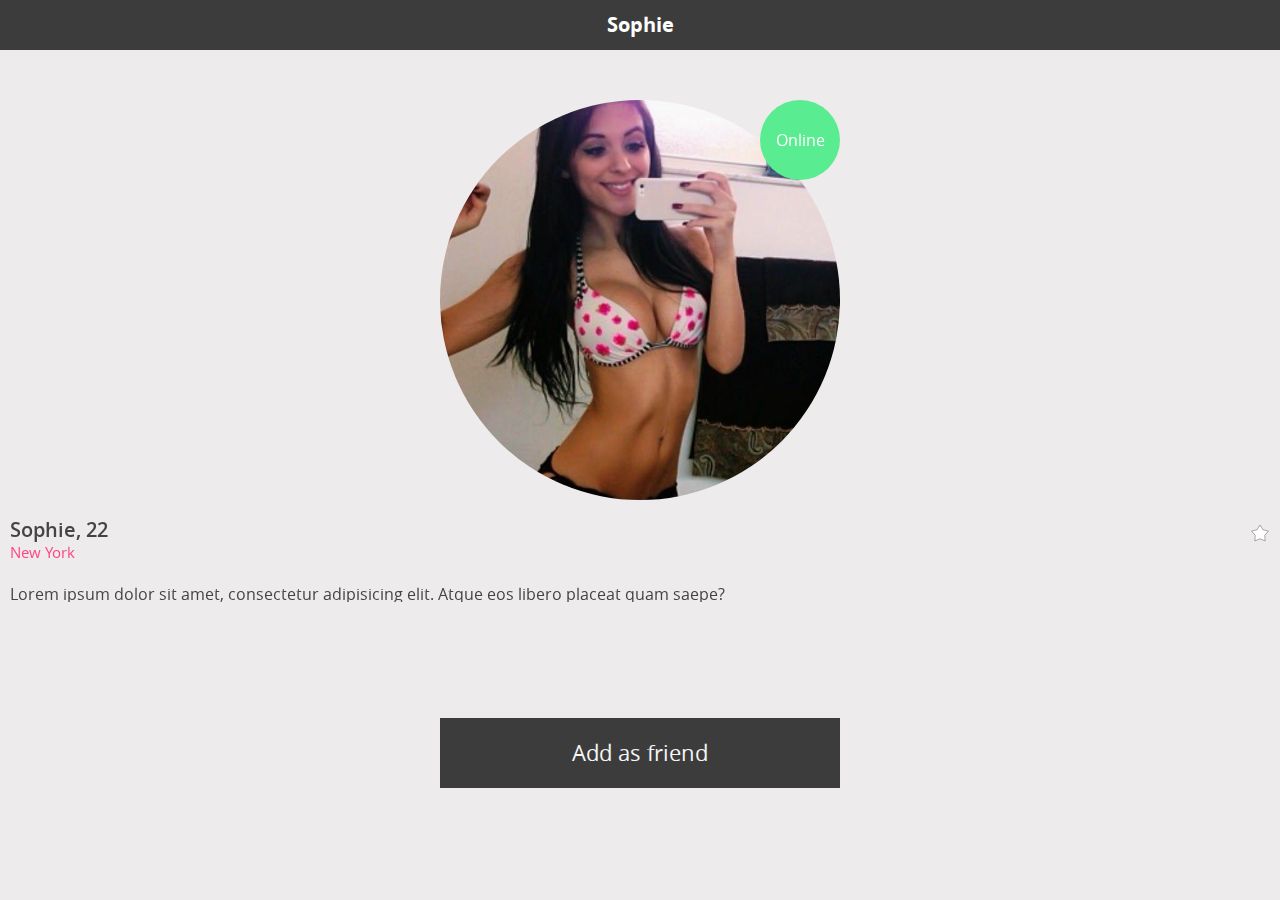
<file: index.html>
<!doctype html>
<html lang="en">
<head>
    <meta charset="UTF-8">
    <meta name="viewport"
          content="width=device-width, user-scalable=no, initial-scale=1.0, maximum-scale=1.0, minimum-scale=1.0">
    <meta http-equiv="X-UA-Compatible" content="ie=edge">
    <title>Document</title>
    <link rel="stylesheet" href="css/style.css">
    <script type="text/javascript" src="js/main.js"></script>
</head>
<body>
    <header class="header">
        <a href="#" title="Back" class="nav-back navigate"></a>
        <h1 class="user_name">Sophie</h1>
    </header>
    <div class="main" id="main"></div>
</body>
</html>
</file>
<file: css/style.css>
@font-face { font-family: 'open_sans'; src: url("../fonts/opensans-bold-webfont.eot"); src: url("../fonts/opensans-bold-webfont.eot?#iefix") format("embedded-opentype"), url("../fonts/opensans-bold-webfont.woff2") format("woff2"), url("../fonts/opensans-bold-webfont.woff") format("woff"), url("../fonts/opensans-bold-webfont.ttf") format("truetype"), url("../fonts/opensans-bold-webfont.svg#open_sansbold") format("svg"); font-weight: 700; font-style: normal; }
@font-face { font-family: 'open_sans'; src: url("../fonts/opensans-regular-webfont.eot"); src: url("../fonts/opensans-regular-webfont.eot?#iefix") format("embedded-opentype"), url("../fonts/opensans-regular-webfont.woff2") format("woff2"), url("../fonts/opensans-regular-webfont.woff") format("woff"), url("../fonts/opensans-regular-webfont.ttf") format("truetype"), url("../fonts/opensans-regular-webfont.svg#open_sansregular") format("svg"); font-weight: 400; font-style: normal; }
@font-face { font-family: 'open_sans'; src: url("../fonts/opensans-semibold-webfont.eot"); src: url("../fonts/opensans-semibold-webfont.eot?#iefix") format("embedded-opentype"), url("../fonts/opensans-semibold-webfont.woff2") format("woff2"), url("../fonts/opensans-semibold-webfont.woff") format("woff"), url("../fonts/opensans-semibold-webfont.ttf") format("truetype"), url("../fonts/opensans-semibold-webfont.svg#open_sanssemibold") format("svg"); font-weight: 600; font-style: normal; }

body {
    font: 16px/1 open_sans, sans-serif;
    background-color: #EDEBEC;
    -webkit-transition: background-color .25s;
    -o-transition: background-color .25s;
    transition: background-color .25s;
    min-width: 320px;
}
body, html {
    padding: 0;
    margin: 0;
    overflow-x: hidden;
}
.header {
    background: #3C3C3C;
    padding: 15px 30px;
    text-align: center;
    position: relative;
}
.main {
    display: -webkit-box;
    display: -webkit-flex;
    display: -ms-flexbox;
    display: flex;
    position: relative;
    left: 0;
    will-change: left;
    -webkit-transition: left .25s;
    -o-transition: left .25s;
    transition: left .25s;
}
/*.chat_active .main {
    left: -100%;
}*/
.user_name {
    color: #fff;
    font-size: 20px;
    margin: 0;
}
.nav-back {
    display: inline-block;
    width: 20px;
    height: 20px;
    position: absolute;
    left: 10px;
    top: 50%;
    -webkit-transform: translateY(-50%) scale(0);
    -ms-transform: translateY(-50%) scale(0);
    transform: translateY(-50%) scale(0);
    background: url("../img/back-arrow.png") no-repeat center center;
    -webkit-background-size: cover;
    background-size: cover;
    -webkit-transition: -webkit-transform .25s;
    transition: -webkit-transform .25s;
    -o-transition: transform .25s;
    transition: transform .25s;
    transition: transform .25s, -webkit-transform .25s;
}
.chat_active .nav-back {
    -webkit-transform: translateY(-50%) scale(1);
    -ms-transform: translateY(-50%) scale(1);
    transform: translateY(-50%) scale(1);
}
.profile, .chat-page {
    height: -webkit-calc(100vh - 50px);
    height: calc(100vh - 50px);
    min-width: 100vw;
    -webkit-box-sizing: border-box;
    -moz-box-sizing: border-box;
    box-sizing: border-box;
    padding: 0 10px 80px;
    position: relative;
}
.friend .profile {
    background: mistyrose;
}
.chat_active .profile {
    max-height: -webkit-calc(100vh - 50px);
    max-height: calc(100vh - 50px);
    overflow: hidden;
}
.user {
    padding: 50px 0 100px;
}
.user-image {
    display: block;
    width: 80vw;
    max-width: 400px;
    margin: 0 auto;
    position: relative;
    margin-bottom: 20px;
}
.user-image-wrapper {
    height: 80vw;
    max-height: 400px;
    -webkit-border-radius: 50%;
    border-radius: 50%;
    overflow: hidden;
}
.user-image .online {
    position: absolute;
    top: 0;
    right: 0;
    display: inline-block;
    -webkit-border-radius: 50%;
    border-radius: 50%;
    overflow: hidden;
    white-space: nowrap;
    background: #5AEC90;
    text-align: center;
    width: 80px;
    height: 80px;
    line-height: 80px;
    color: #fff;
}
.user-image img {
    max-width: 100%;
}
.user-description {
    color: #444444;
}
.user-description-top {
    display: -webkit-box;
    display: -webkit-flex;
    display: -ms-flexbox;
    display: flex;
    -webkit-box-pack: justify;
    -webkit-justify-content: space-between;
    -ms-flex-pack: justify;
    justify-content: space-between;
}
.user-description_text {
    max-height: 64px;
    overflow-y: scroll;
}
.user-description_name {
    font-size: 20px;
    font-weight: 600;
    margin: 0 0 5px 0;
}
.user-description_city {
    font-size: 15px;
    color: #FD4582;
    margin: 0 0 10px 0;
}
.star {
    display: inline-block;
    width: 20px;
}
.star .st0 {
    fill: #FFFFFF;
    stroke: #000;
    stroke-width: 10px;
}
.star.liked .st0 {
    fill: #FCAF17;
    stroke-width: 0;
}
.add_friend {
    display: block;
    position: absolute;
    left: 50%;
    bottom: 10px;
    -webkit-transform: translateX(-50%);
    -ms-transform: translateX(-50%);
    transform: translateX(-50%);
    width: 95%;
    max-width: 400px;
    text-decoration: none;
    background: #3C3C3C;
    color: #F5F5F5;
    line-height: 70px;
    text-align: center;
    font-size: 22px;
    -webkit-transition: background .25s;
    -o-transition: background .25s;
    transition: background .25s;
}
.friend .add_friend {
    background-color: lightpink;
}
.chat-page {
    padding-top: 50px;
}
.chat {
    height: -webkit-calc(100vh - 150px);
    height: calc(100vh - 150px);
    max-height: none;
    /*max-height: 75vh;*/
    overflow-y: scroll;
}
.message {
    display: -webkit-box;
    display: -webkit-flex;
    display: -ms-flexbox;
    display: flex;
    -webkit-box-pack: start;
    -webkit-justify-content: flex-start;
    -ms-flex-pack: start;
    justify-content: flex-start;
    margin-bottom: 30px;
}
.message-user_image {
    display: inline-block;
    position: relative;
}
.message-user_image--wrap {
    display: inline-block;
    width: 60px;
    min-width: 60px;
    height: 60px;
    margin-right: 12px;
    -webkit-border-radius: 50%;
    border-radius: 50%;
    overflow: hidden;
}
.message-user_image img {
    width: 100%;
}
.message_online {
    display: none;
    position: absolute;
    right: 0;
    top: 45px;
    -webkit-border-radius: 50%;
    border-radius: 50%;
    width: 17px;
    height: 17px;
    background: #73BC54;
}
.partner .message_online {
    display: inline-block;
}
.message-text {
    width: 60%;
    -webkit-box-sizing: border-box;
    -moz-box-sizing: border-box;
    box-sizing: border-box;
    padding: 15px;
    background: #fff;
    position: relative;
}
.message-text:before {
    content: '';
    display: inline-block;
    position: absolute;
    top: 0;
    left: -10px;
    border: 8px solid transparent;
    border-top: 8px solid #fff;
    border-right: 8px solid #fff;
}
.message.partner {
    -webkit-box-orient: horizontal;
    -webkit-box-direction: reverse;
    -webkit-flex-direction: row-reverse;
    -ms-flex-direction: row-reverse;
    flex-direction: row-reverse;
}
.message.partner .message-user_image--wrap {
    margin: 0 0 0 12px;
}
.message.partner .message-text {
    background: #54BAE2;
}
.message.partner .message-text:before {
    left: auto;
    right: -10px;
    border-left: 8px solid #54BAE2;
    border-top: 8px solid #54BAE2;
    border-right: 8px solid transparent;
}
.input-holder {
    position: absolute;
    left: 50%;
    bottom: 10px;
    -webkit-transform: translateX(-50%);
    -ms-transform: translateX(-50%);
    transform: translateX(-50%);
    width: 90%;
    height: 30px;
    margin-left: 5px;
    background: #fff;
}
.input-holder:before {
    content: '';
    display: inline-block;
    position: absolute;
    top: 0;
    left: -10px;
    border: 8px solid transparent;
    border-top: 8px solid #fff;
    border-right: 8px solid #fff;
}
.input-holder textarea {
    width: 98%;
    position: absolute;
    top: 0;
    left: 0;
    line-height: 30px;
    border: none;
    padding: 0 20px;
    resize: none;
    -webkit-box-sizing: border-box;
    -moz-box-sizing: border-box;
    box-sizing: border-box;
    outline: none!important;
}

@media screen and (min-width: 320px) and (orientation: landscape) {
    .profile {
        height: auto;
    }
    .user-description_text {
        max-height: none;
        overflow-y: auto;
    }
    .chat-page {
        padding-top: 20px;
    }
}
</file>
